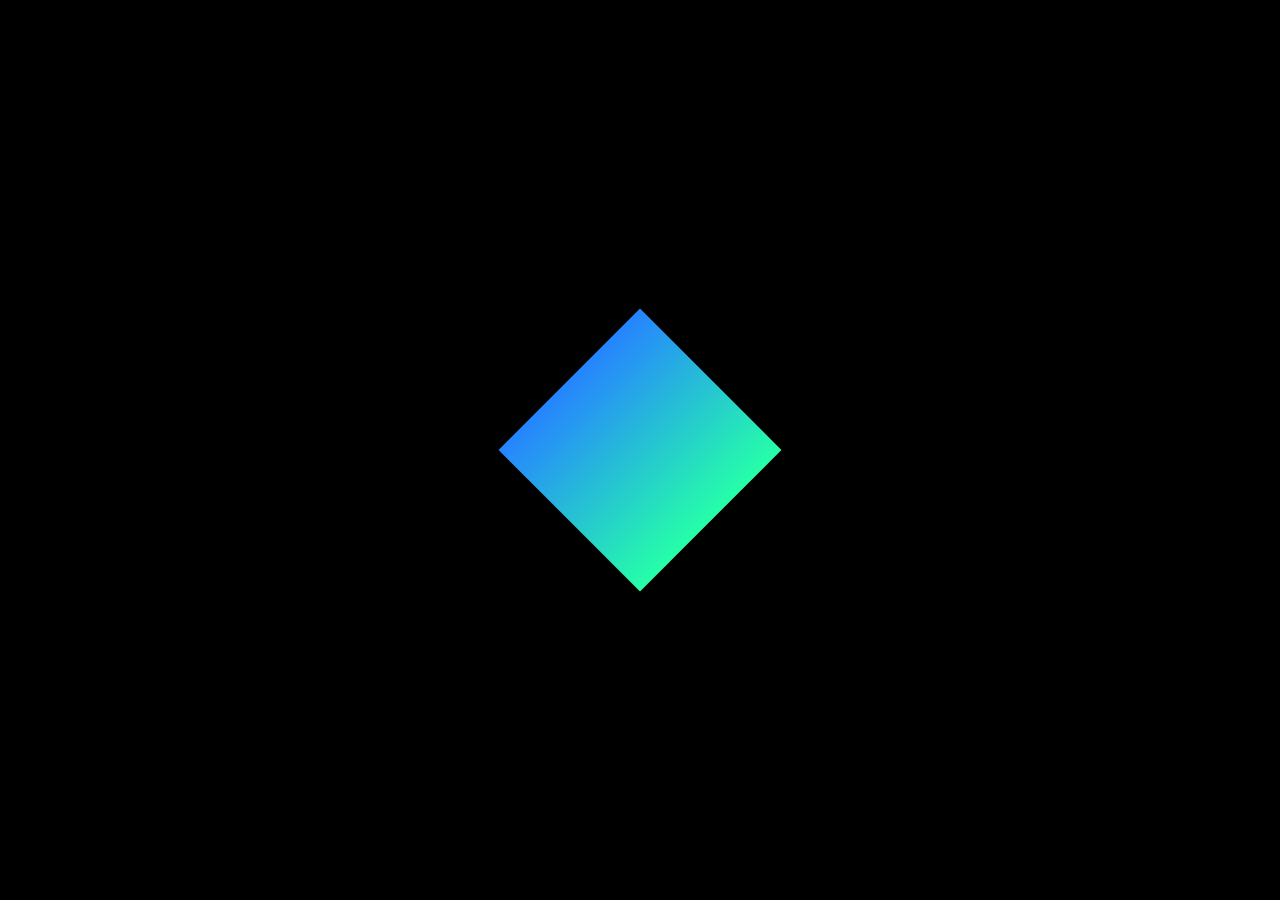
<file: index.html>
<!DOCTYPE html>
<html lang="en">
<head>
    <meta charset="UTF-8">
    <meta name="viewport" content="width=device-width, initial-scale=1.0">
    <title>YanTheCoach</title>
    <script src="frameworks/leatherfacee.js"></script>
    <link rel="stylesheet" href="css/loader.css">
</head>
<body>

        <div class="loader" id="loader">
            
        </div>
    <script src="js/loader.js"></script>
</body>
</html>
</file>
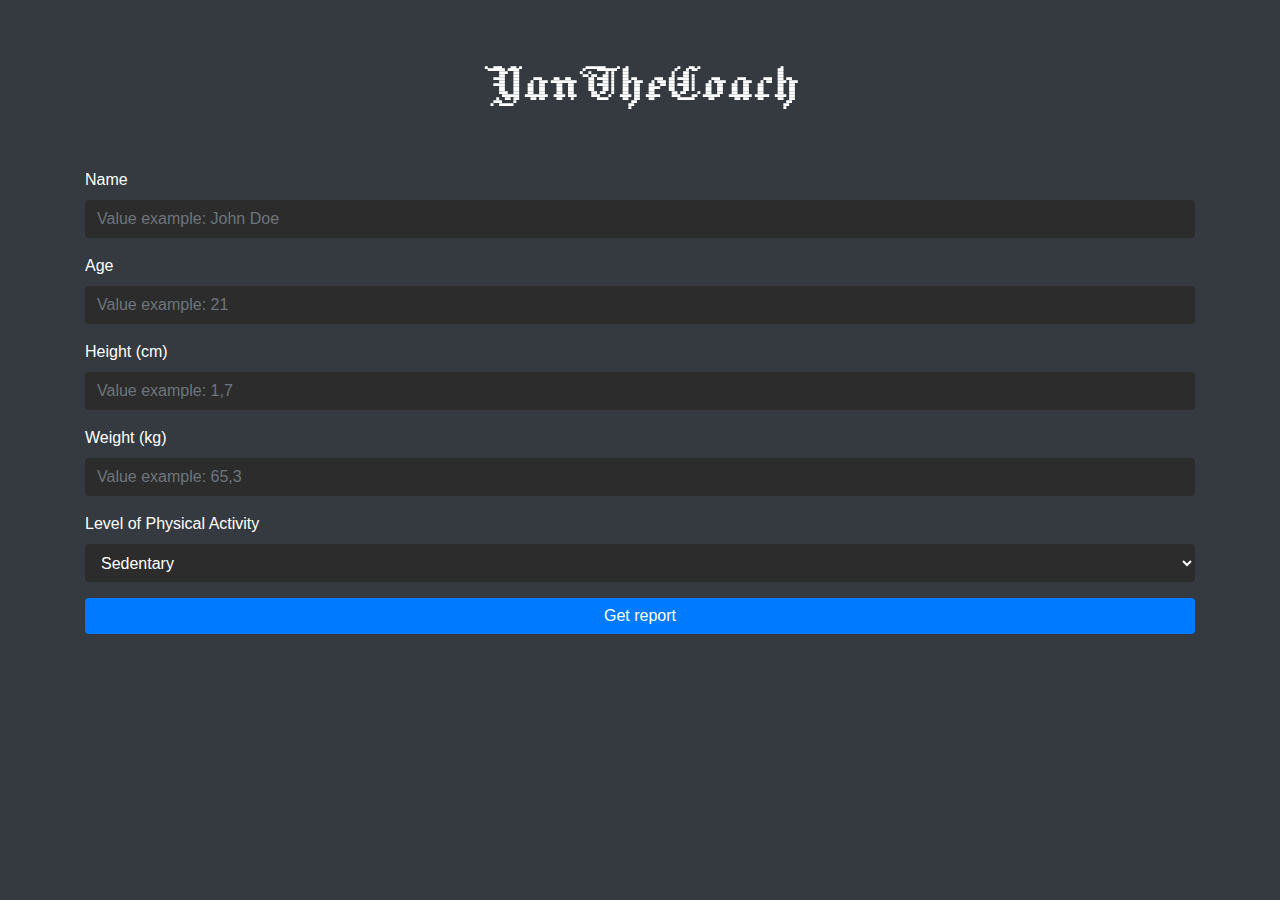
<file: app.html>
<!DOCTYPE html>
<html lang="en">
<head>
    <meta charset="UTF-8">
    <meta name="viewport" content="width=device-width, initial-scale=1.0">
    <title>YanTheCoach</title>
    <link rel="stylesheet" href="bootstrap.min.css">
    <link rel="stylesheet" href="styles.css">
</head>
<body class="bg-dark text-white">
    <div class="container">
        <h1 class="text-center my-5">YanTheCoach</h1>
        <form id="userForm">
            <div class="form-group">
                <label for="name">Name</label>
                <input type="text" class="form-control" id="name" placeholder="Value example: John Doe" required>
            </div>
            <div class="form-group">
                <label for="age">Age</label>
                <input type="number" class="form-control" id="age" placeholder="Value example: 21" required>
            </div>
            <div class="form-group">
                <label for="height">Height (cm)</label>
                <input type="number" step="0.1" class="form-control" id="height" placeholder="Value example: 1,7" required>
            </div>
            <div class="form-group">
                <label for="weight">Weight (kg)</label>
                <input type="number" step="0.1" class="form-control" id="weight" placeholder="Value example: 65,3" required>
            </div>
            <div class="form-group">
                <label for="activityLevel">Level of Physical Activity</label>
                <select class="form-control" id="activityLevel" required>
                    <option value="1.2">Sedentary</option>
                    <option value="1.375">Slightly active</option>
                    <option value="1.55">Moderately active</option>
                    <option value="1.725">Very active</option>
                    <option value="1.9">Extremely active</option>
                </select>
            </div>
            <button type="submit" class="btn btn-primary btn-block">Get report</button>
        </form>
        <div id="results" class="mt-5"></div>
    </div>
    <script src="jquery-3.5.1.slim.min.js"></script>
    <script src="popper.min.js"></script>
    <script src="bootstrap.min.js"></script>
    <script src="scripts.js"></script>
</body>
</html>
</file>
<file: css/loader.css>
html, body {
    height: 100%;
    margin: 0;
    background-color: black;
}
body {
    display: flex;
    justify-content: center;
    align-items: center;
}
.loader {
    background: linear-gradient(to right, #2684ff, #26ffa8);
    width: 200px;
    height: 200px;
    
}
</file>
<file: styles.css>
@font-face {
    font-family: 'Jacquard12';
    src: url('font/Jacquard12.woff2') format('woff2'),
         url('font/Jacquard12.ttf') format('truetype'); 
}


h1 {
    font-family: "Jacquard12";
    font-size: 60px;
}

body {
    background-color: #121212;
    color: #ffffff;
}

.form-control, .btn, .custom-select {
    background-color: #2c2c2c;
    color: #ffffff;
    border: none;
}

.form-control:focus, .btn:focus, .custom-select:focus {
    background-color: #2c2c2c;
    color: #ffffff;
    box-shadow: none;
}

.btn-primary {
    background-color: #007bff;
    border-color: #007bff;
}
</file>
